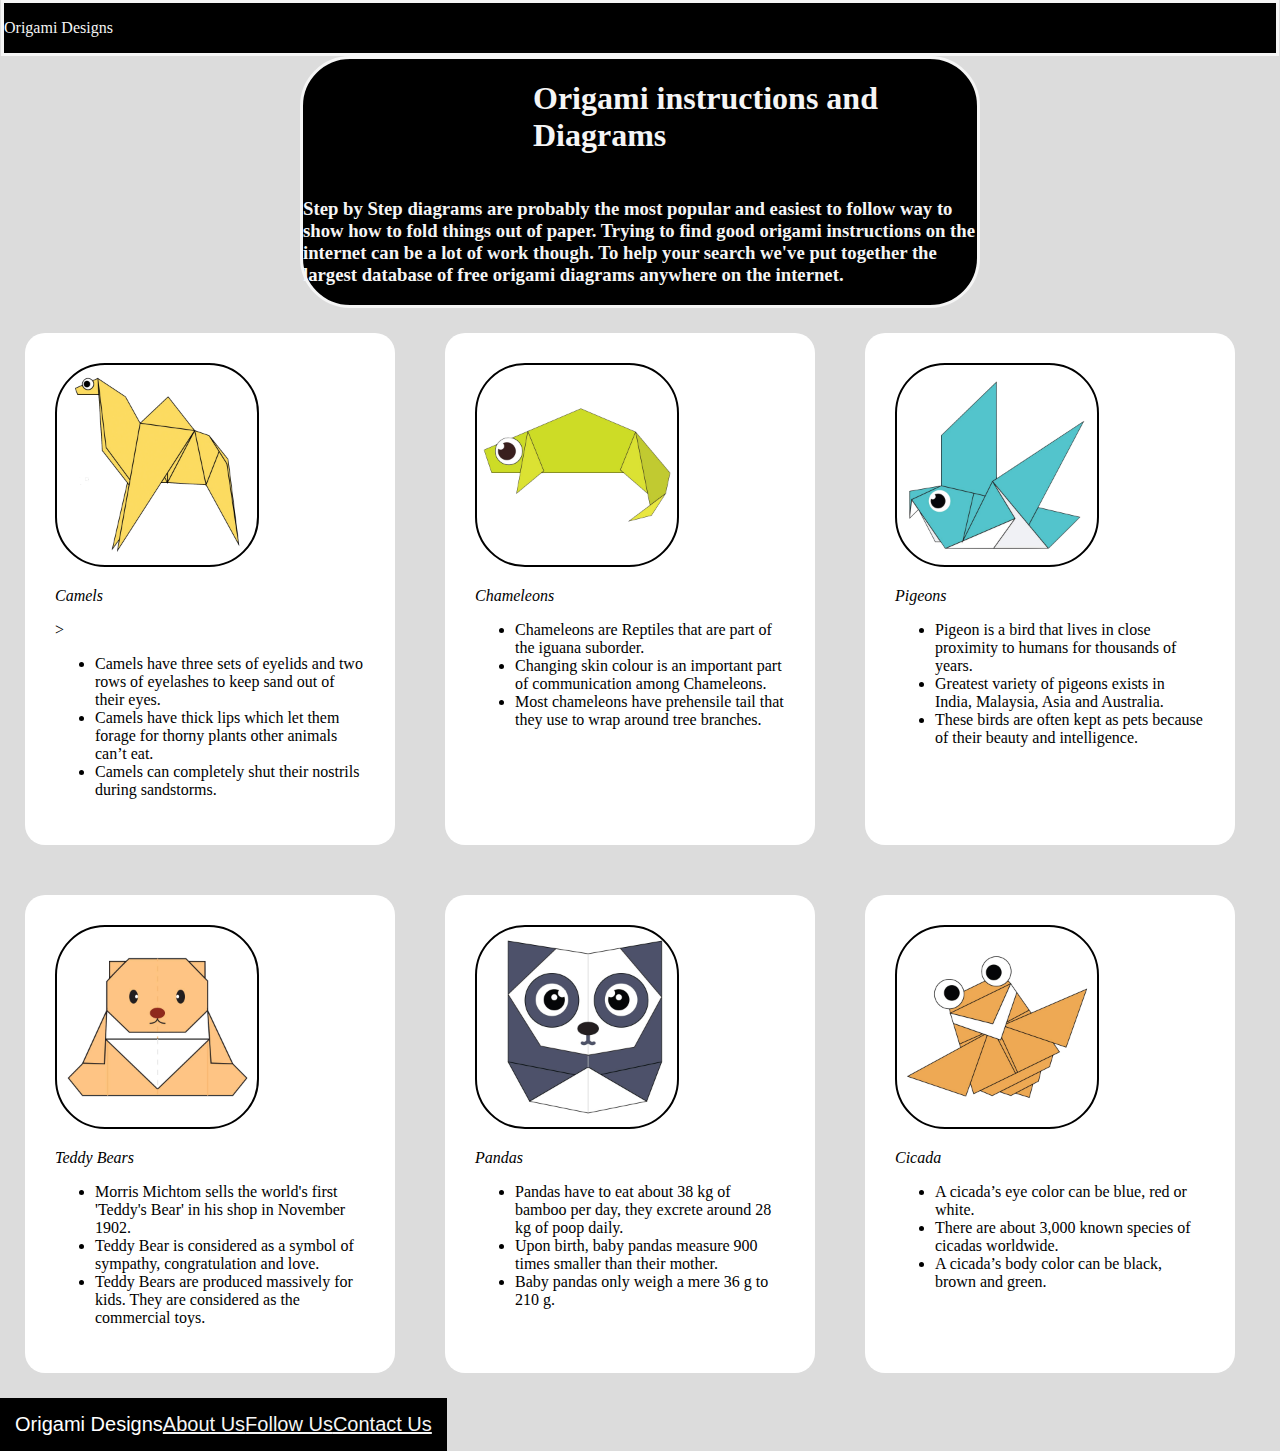
<file: index.html>
<!DOCTYPE html>
<html>

 <head>
     <title> Origami Designs </title>

     <link rel = "stylesheet" type = "text/css" href = "style.css"/>

 </head>
 
 <body> 
     <div class="heading">
     <p> Origami Designs </p>
     </div> 

     <div class="bodyimg">
        
        <h1> Origami instructions and Diagrams </h1>
        <h3><br>
        Step by Step diagrams are probably the most popular and easiest to follow way to show how to fold things out of paper.
        Trying to find good origami instructions on the internet can be a lot of work though. To help your search we've put
        together the largest database of free origami diagrams anywhere on the internet.
        </h3>
    </div>

     <div class="grid">
         <div class="origami">
     <centre>
     <a href="http://origami.me/camel/"> <img src="camel.png" width="200px" height="200px"> </a>
     <p><i> Camels </i></p>>
     </centre>
     <ul>
         <li> Camels have three sets of eyelids and two rows of eyelashes to keep sand out of their eyes. </li>
         <li> Camels have thick lips which let them forage for thorny plants other animals can’t eat. </li>
         <li> Camels can completely shut their nostrils during sandstorms. </li>
     </ul>
    </div>

     <div class="origami">
     <centre>
     <a href="http://origami.me/chameleon/"> <img src="chameleon.png" width="200px" height="200px"> </a>
     <p><i> Chameleons </i></p>
     </centre>
     <ul>
         <li> Chameleons are Reptiles that are part of the iguana suborder. </li>
         <li> Changing skin colour is an important part of communication among Chameleons. </li>
         <li> Most chameleons have prehensile tail that they use to wrap around tree branches. </li>
     </ul>
     </div>

     <div class="origami">
     <centre>
     <a href="http://origami.me/pigeon/"> <img src="pigeon.png" width="200px" height="200px"> </a>
     <p><i> Pigeons </i></p>
     </centre>
     <ul>
         <li> Pigeon is a bird that lives in close proximity to humans for thousands of years. </li>
         <li> Greatest variety of pigeons exists in India, Malaysia, Asia and Australia. </li>
         <li> These birds are often kept as pets because of their beauty and intelligence. </li>
     </ul>
     </div>

     <div class="origami">
     <centre>
     <a href="http://origami.me/teddy-bear/"> <img src="teddy.png" width="200px" height="200px"> </a>
     <p><i> Teddy Bears </i></p>
     </centre>
     <ul>
         <li> Morris Michtom sells the world's first 'Teddy's Bear' in his shop in November 1902. </li>
         <li> Teddy Bear is considered as a symbol of sympathy, congratulation and love. </li>
         <li> Teddy Bears are produced massively for kids. They are considered as the commercial toys. </li>
     </ul>
     </div>

     <div class="origami">
     <centre>
     <a href="http://origami.me/panda/"> <img src="panda.png" width="200px" height="200px"> </a>
     <p><i> Pandas </i></p>
     </centre>
     <ul>
         <li> Pandas have to eat about 38 kg of bamboo per day, they excrete around 28 kg of poop daily. </li>
         <li> Upon birth, baby pandas measure 900 times smaller than their mother. </li>
         <li> Baby pandas only weigh a mere 36 g to 210 g. </li>
     </ul>
     </div>

     <div class="origami">
     <centre>
     <a href="http://origami.me/flying-cicada/"> <img src="cicada.png" width="200px" height="200px"> </a>
     <p><i> Cicada </i></p>
     </centre>
     <ul>
         <li> A cicada’s eye color can be blue, red or white. </li>
         <li> There are about 3,000 known species of cicadas worldwide. </li>
         <li> A cicada’s body color can be black, brown and green. </li>
     </ul>
     </div>
     </div> 

     <div class="header">
        <div class="menu">
     <div> <a href="#">  </a> </div>
     <div> Origami Designs </div>
     <div> <a href="Aboutus.html"> About Us </a> </div>
     <div> <a href="Followus.html"> Follow Us </a> </div>
     <div> <a href="Contactus.html"> Contact Us </a> </div>
        </div>
     </div>

 </body>

</html>
</file>
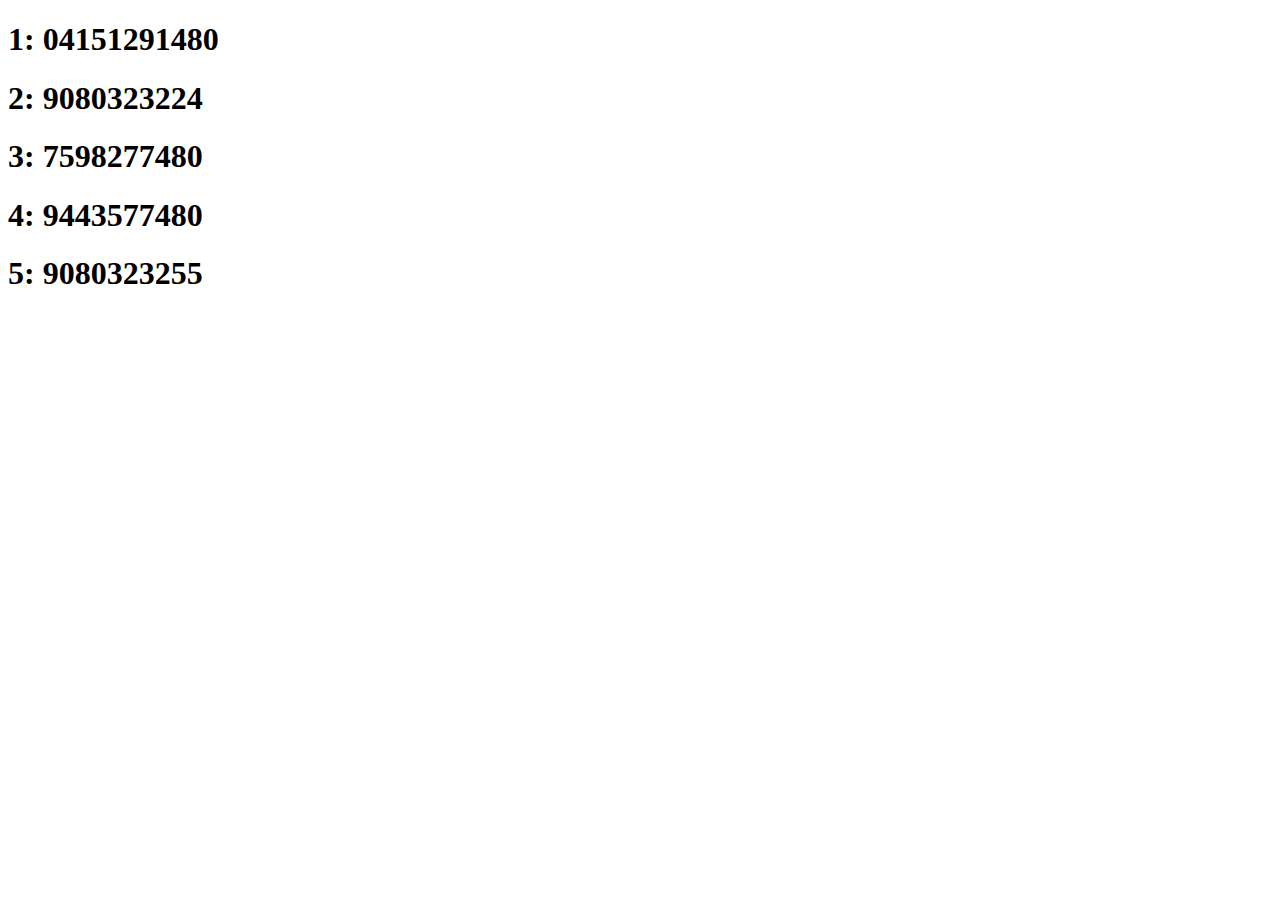
<file: Contactus.html>
<!DOCTYPE html>
<html>
    <head> 
        <title> Contact us </title>

        <h1> 1: 04151291480 </h1>
        <h1> 2: 9080323224 </h1>
        <h1> 3: 7598277480 </h1>
        <h1> 4: 9443577480 </h1>
        <h1> 5: 9080323255 </h1>
    </head>
</html>
</file>
<file: style.css>
.heading {
    background-color: black;
    color: whitesmoke;
    border: solid;
    margin-left: 1px;
    margin-right: 1px;
}

.header {
    display: flex;
    justify-content: space-between;
}

.menu {
    display: flex;
    justify-content: space-between;
    background-color: black;
    padding: 15px;
    font-size: 20px;
    font-family: sans-serif;
    font-weight: 400;
    color: white;
}

body {
    margin: 0px;
    background-color: rgb(220,220,220);
}

.bodyimg {
    background-color: black;
    color: whitesmoke;
    border: solid;
    border-radius: 50px;
    margin-left: 300px;
    margin-right: 300px;
}

.bodyimg h1{
    margin-left: 230px;
}

.grid {
    display: flex;
    flex-wrap: wrap;
}

.grid img {
    border: 2px solid black;
    border-radius: 50px;
}

.origami {
    border-radius: 20px;
    background-color: white;
    padding: 30px;
    margin: 25px;
    width: 310px;
    font-family: fantasy;
}

.origami:hover {
    transform: scale(1.1);
}

a:link {
    color: whitesmoke;
}

a:visited {
    color: whitesmoke;
}
</file>
